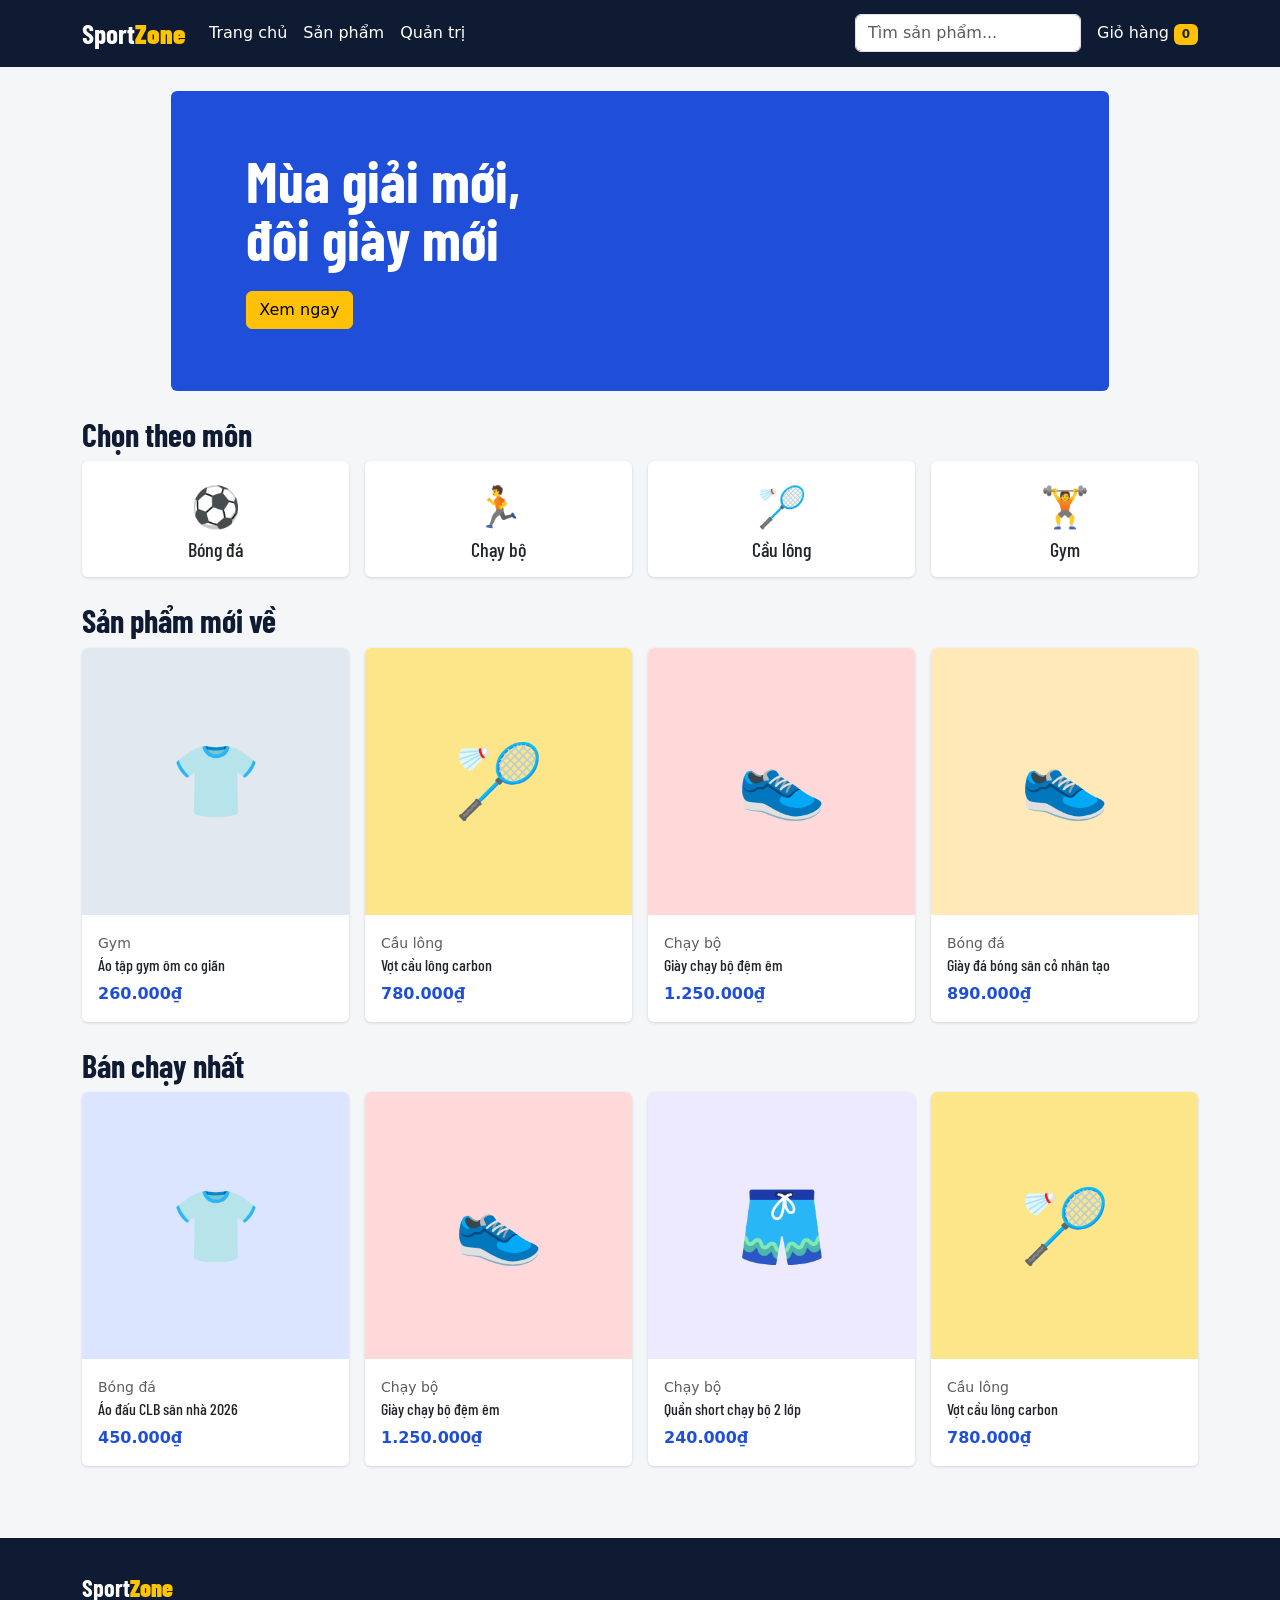
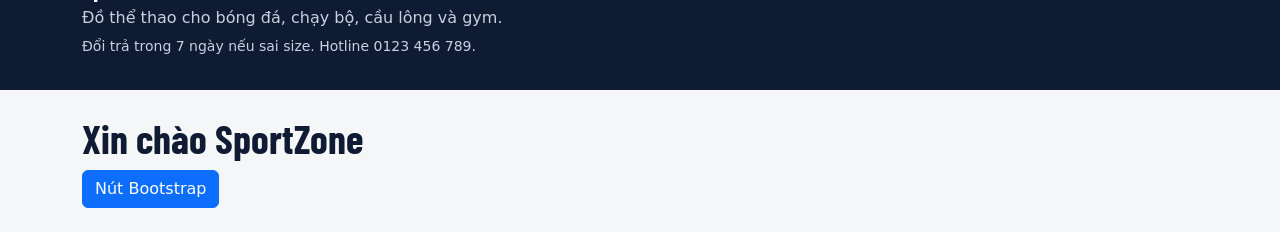
<file: index.html>
<!DOCTYPE html>
<html lang="vi">
<head>
  <meta charset="utf-8">
  <meta name="viewport" content="width=device-width, initial-scale=1">
  <title>SportZone – Đồ thể thao</title>
  <link href="https://cdn.jsdelivr.net/npm/bootstrap@5.3.3/dist/css/bootstrap.min.css" rel="stylesheet">
  <link href="https://fonts.googleapis.com/css2?family=Barlow+Condensed:wght@600;700&display=swap" rel="stylesheet">
  <link href="css/style.css" rel="stylesheet">
</head>
<body data-page="home">
  <header id="site-header"></header>
  <main class="container py-4" id="app"></main>
  <footer id="site-footer"></footer>

  <script src="https://code.jquery.com/jquery-3.7.1.min.js"></script>
  <script src="https://cdn.jsdelivr.net/npm/bootstrap@5.3.3/dist/js/bootstrap.bundle.min.js"></script>
  <script src="js/products.js"></script>
  <script src="js/main.js"></script>
</body>
  <main class="container py-4">
    <h1>Xin chào SportZone</h1>
    <button class="btn btn-primary">Nút Bootstrap</button>
  </main>

   <script src="https://code.jquery.com/jquery-3.7.1.min.js"></script>
  <script src="https://cdn.jsdelivr.net/npm/bootstrap@5.3.3/dist/js/bootstrap.bundle.min.js"></script>
  <script src="js/products.js"></script>
  <script src="js/main.js"></script>
</body>
</html>
</file>
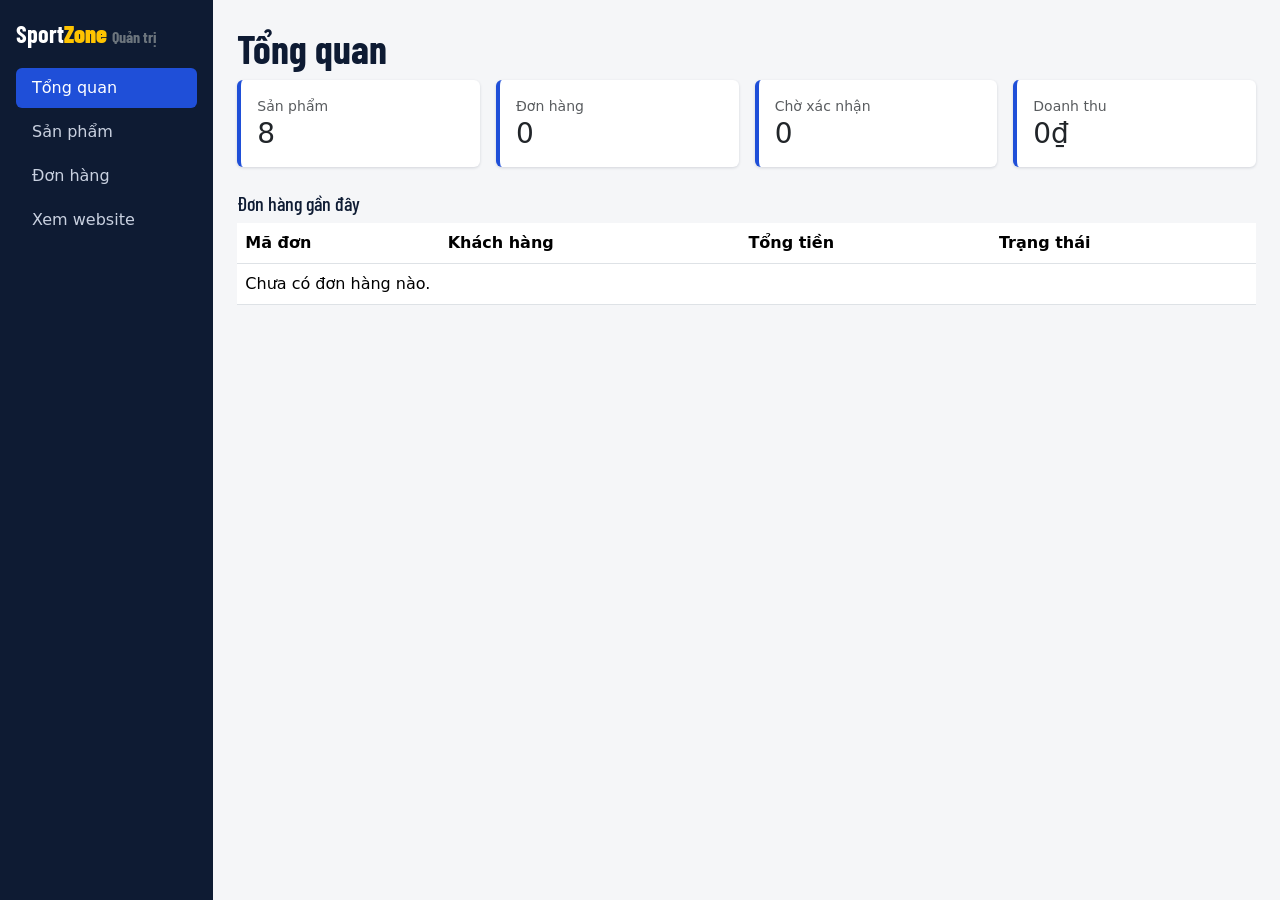
<file: admin.html>
<!DOCTYPE html>
<html lang="vi">
<head>
  <meta charset="utf-8">
  <meta name="viewport" content="width=device-width, initial-scale=1">
  <title>Quản trị – SportZone</title>
  <link href="https://cdn.jsdelivr.net/npm/bootstrap@5.3.3/dist/css/bootstrap.min.css" rel="stylesheet">
  <link href="https://fonts.googleapis.com/css2?family=Barlow+Condensed:wght@600;700&display=swap" rel="stylesheet">
  <link href="css/style.css" rel="stylesheet">
</head>
<body data-page="admin">
  <div class="container-fluid">
    <div class="row">

      <!-- Menu bên trái -->
      <aside class="col-md-2 adm-side p-3">
        <a class="brand fs-4 text-decoration-none d-block mb-3" href="admin.html">Sport<b>Zone</b> <small class="fs-6 text-secondary">Quản trị</small></a>
        <nav class="nav flex-row flex-md-column gap-1" id="adm-nav">
          <button class="nav-link text-start active" data-view="dash">Tổng quan</button>
          <button class="nav-link text-start" data-view="prod">Sản phẩm</button>
          <button class="nav-link text-start" data-view="order">Đơn hàng</button>
          <a class="nav-link text-start" href="index.html">Xem website</a>
        </nav>
      </aside>

      <!-- Nội dung -->
      <main class="col-md-10 p-4" id="app">

        <section id="v-dash" class="view">
          <h1>Tổng quan</h1>
          <div class="row g-3 mb-4" id="stats"></div>
          <h2 class="h5">Đơn hàng gần đây</h2>
          <div class="table-responsive">
            <table class="table align-middle">
              <thead><tr><th>Mã đơn</th><th>Khách hàng</th><th>Tổng tiền</th><th>Trạng thái</th></tr></thead>
              <tbody id="recent"></tbody>
            </table>
          </div>
        </section>

        <section id="v-prod" class="view d-none">
          <h1>Quản lý sản phẩm</h1>
          <div class="mb-3">
            <button id="addp" class="btn btn-main">Thêm sản phẩm mới</button>
            <button id="reset" class="btn btn-outline-secondary">Khôi phục dữ liệu mẫu</button>
          </div>
          <div class="table-responsive">
            <table class="table align-middle">
              <thead><tr><th></th><th>Tên</th><th>Môn</th><th>Giá</th><th></th></tr></thead>
              <tbody id="tp"></tbody>
            </table>
          </div>
        </section>

        <section id="v-order" class="view d-none">
          <h1>Quản lý đơn hàng</h1>
          <div class="table-responsive">
            <table class="table align-middle">
              <thead><tr><th>Mã đơn</th><th>Khách hàng</th><th>Sản phẩm</th><th>Tổng tiền</th><th>Trạng thái</th></tr></thead>
              <tbody id="to"></tbody>
            </table>
          </div>
        </section>

        <!-- Cửa sổ thêm / sửa sản phẩm -->
        <div class="modal fade" id="pmod">
          <div class="modal-dialog">
            <form id="pf" class="modal-content">
              <input type="hidden" id="pid">
              <div class="modal-header">
                <h2 class="h5 modal-title">Thông tin sản phẩm</h2>
                <button type="button" class="btn-close" data-bs-dismiss="modal"></button>
              </div>
              <div class="modal-body">
                <input id="pn" class="form-control mb-2" placeholder="Tên sản phẩm">
                <select id="pc" class="form-select mb-2"></select>
                <input id="pp" type="number" class="form-control mb-2" placeholder="Giá bán (₫)">
                <input id="pmat" class="form-control mb-2" placeholder="Chất liệu">
                <input id="ps" class="form-control mb-2" placeholder="Size, cách nhau bằng dấu phẩy: S,M,L">
                <textarea id="pd" class="form-control" placeholder="Mô tả"></textarea>
              </div>
              <div class="modal-footer">
                <button class="btn btn-main">Lưu sản phẩm</button>
              </div>
            </form>
          </div>
        </div>

      </main>
    </div>
  </div>

  <script src="https://code.jquery.com/jquery-3.7.1.min.js"></script>
  <script src="https://cdn.jsdelivr.net/npm/bootstrap@5.3.3/dist/js/bootstrap.bundle.min.js"></script>
  <script src="js/products.js"></script>
  <script src="js/main.js"></script>
</body>
</html>
</file>
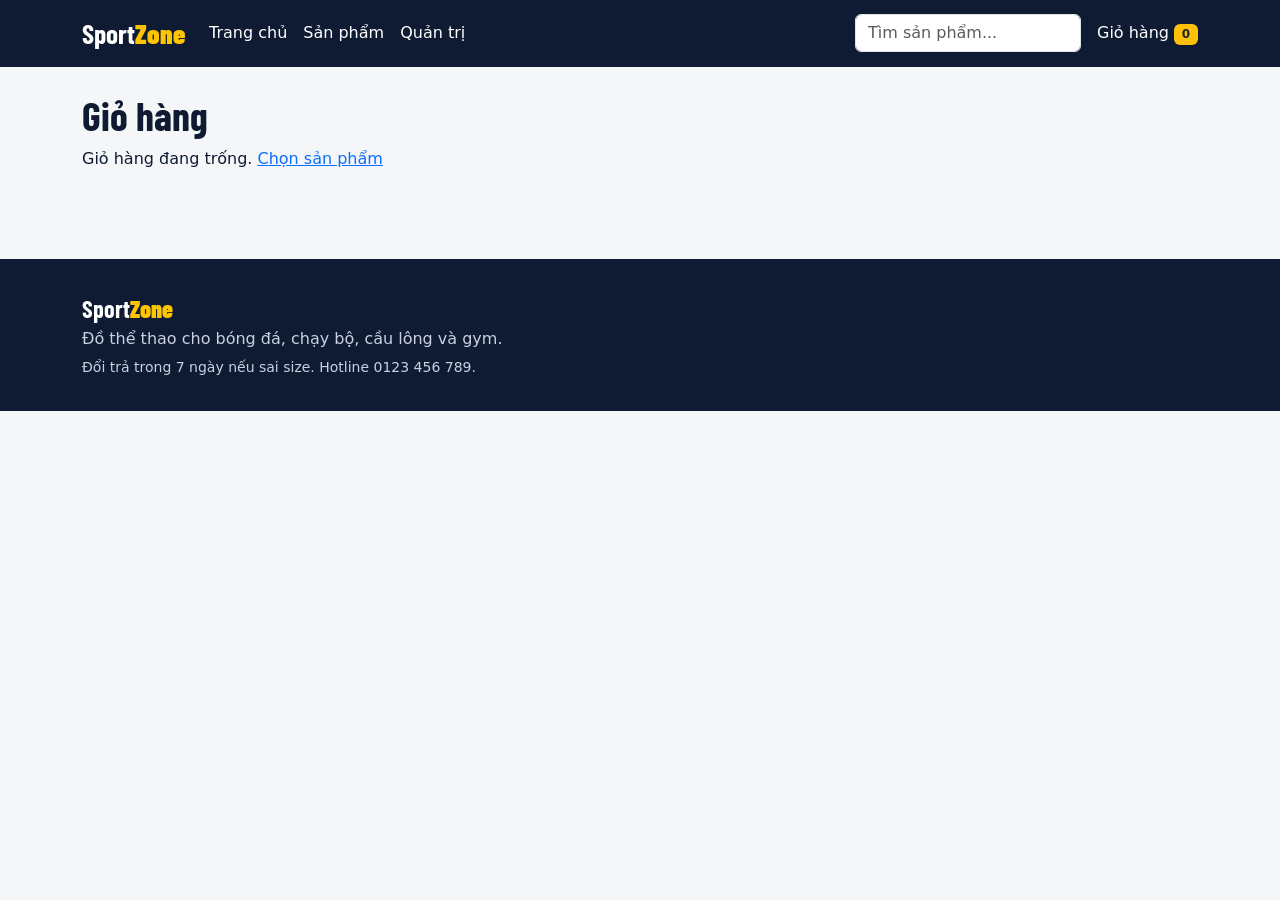
<file: cart.html>
<!DOCTYPE html>
<html lang="vi">
<head>
  <meta charset="utf-8">
  <meta name="viewport" content="width=device-width, initial-scale=1">
  <title>Giỏ hàng – SportZone</title>
  <link href="https://cdn.jsdelivr.net/npm/bootstrap@5.3.3/dist/css/bootstrap.min.css" rel="stylesheet">
  <link href="https://fonts.googleapis.com/css2?family=Barlow+Condensed:wght@600;700&display=swap" rel="stylesheet">
  <link href="css/style.css" rel="stylesheet">
</head>
<body data-page="cart">
  <header id="site-header"></header>
  <main class="container py-4" id="app"></main>
  <footer id="site-footer"></footer>

  <script src="https://code.jquery.com/jquery-3.7.1.min.js"></script>
  <script src="https://cdn.jsdelivr.net/npm/bootstrap@5.3.3/dist/js/bootstrap.bundle.min.js"></script>
  <script src="js/products.js"></script>
  <script src="js/main.js"></script>
</body>
</html>
</file>
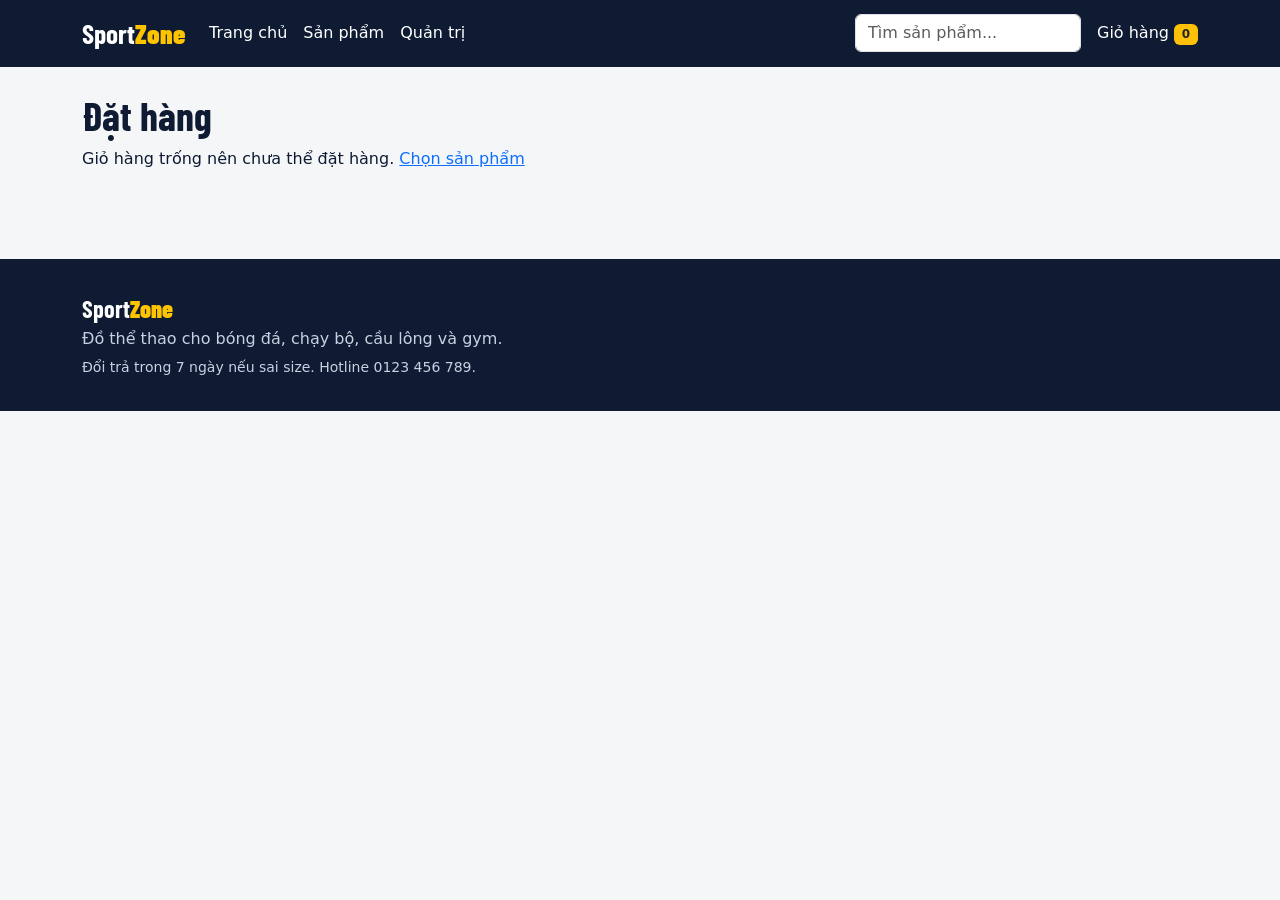
<file: checkout.html>
<!DOCTYPE html>
<html lang="vi">
<head>
  <meta charset="utf-8">
  <meta name="viewport" content="width=device-width, initial-scale=1">
  <title>Đặt hàng – SportZone</title>
  <link href="https://cdn.jsdelivr.net/npm/bootstrap@5.3.3/dist/css/bootstrap.min.css" rel="stylesheet">
  <link href="https://fonts.googleapis.com/css2?family=Barlow+Condensed:wght@600;700&display=swap" rel="stylesheet">
  <link href="css/style.css" rel="stylesheet">
</head>
<body data-page="checkout">
  <header id="site-header"></header>
  <main class="container py-4" id="app"></main>
  <footer id="site-footer"></footer>

  <script src="https://code.jquery.com/jquery-3.7.1.min.js"></script>
  <script src="https://cdn.jsdelivr.net/npm/bootstrap@5.3.3/dist/js/bootstrap.bundle.min.js"></script>
  <script src="js/products.js"></script>
  <script src="js/main.js"></script>
</body>
</html>
</file>
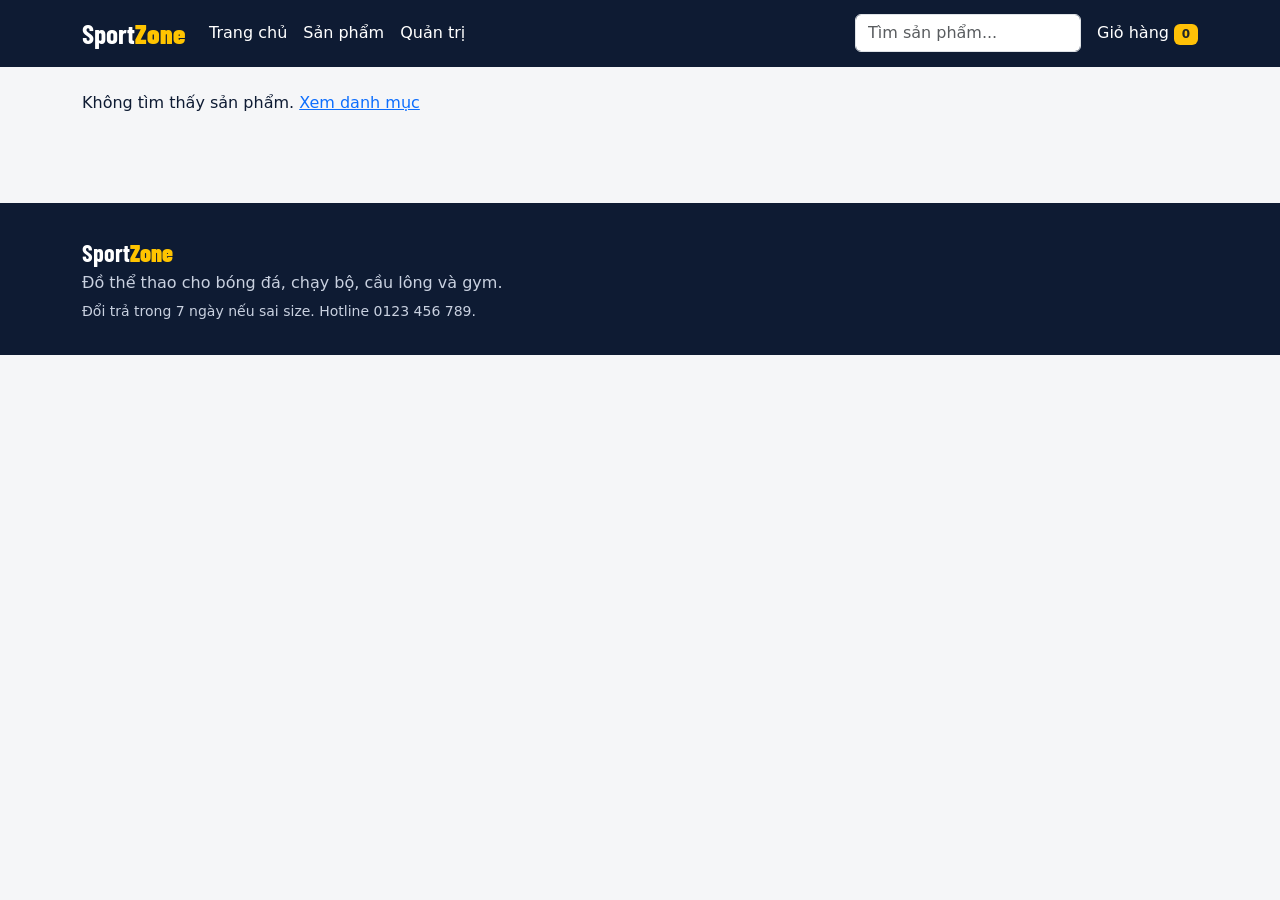
<file: detail.html>
<!DOCTYPE html>
<html lang="vi">
<head>
  <meta charset="utf-8">
  <meta name="viewport" content="width=device-width, initial-scale=1">
  <title>Chi tiết sản phẩm – SportZone</title>
  <link href="https://cdn.jsdelivr.net/npm/bootstrap@5.3.3/dist/css/bootstrap.min.css" rel="stylesheet">
  <link href="https://fonts.googleapis.com/css2?family=Barlow+Condensed:wght@600;700&display=swap" rel="stylesheet">
  <link href="css/style.css" rel="stylesheet">
</head>
<body data-page="detail">
  <header id="site-header"></header>
  <main class="container py-4" id="app"></main>
  <footer id="site-footer"></footer>

  <script src="https://code.jquery.com/jquery-3.7.1.min.js"></script>
  <script src="https://cdn.jsdelivr.net/npm/bootstrap@5.3.3/dist/js/bootstrap.bundle.min.js"></script>
  <script src="js/products.js"></script>
  <script src="js/main.js"></script>
</body>
</html>
</file>
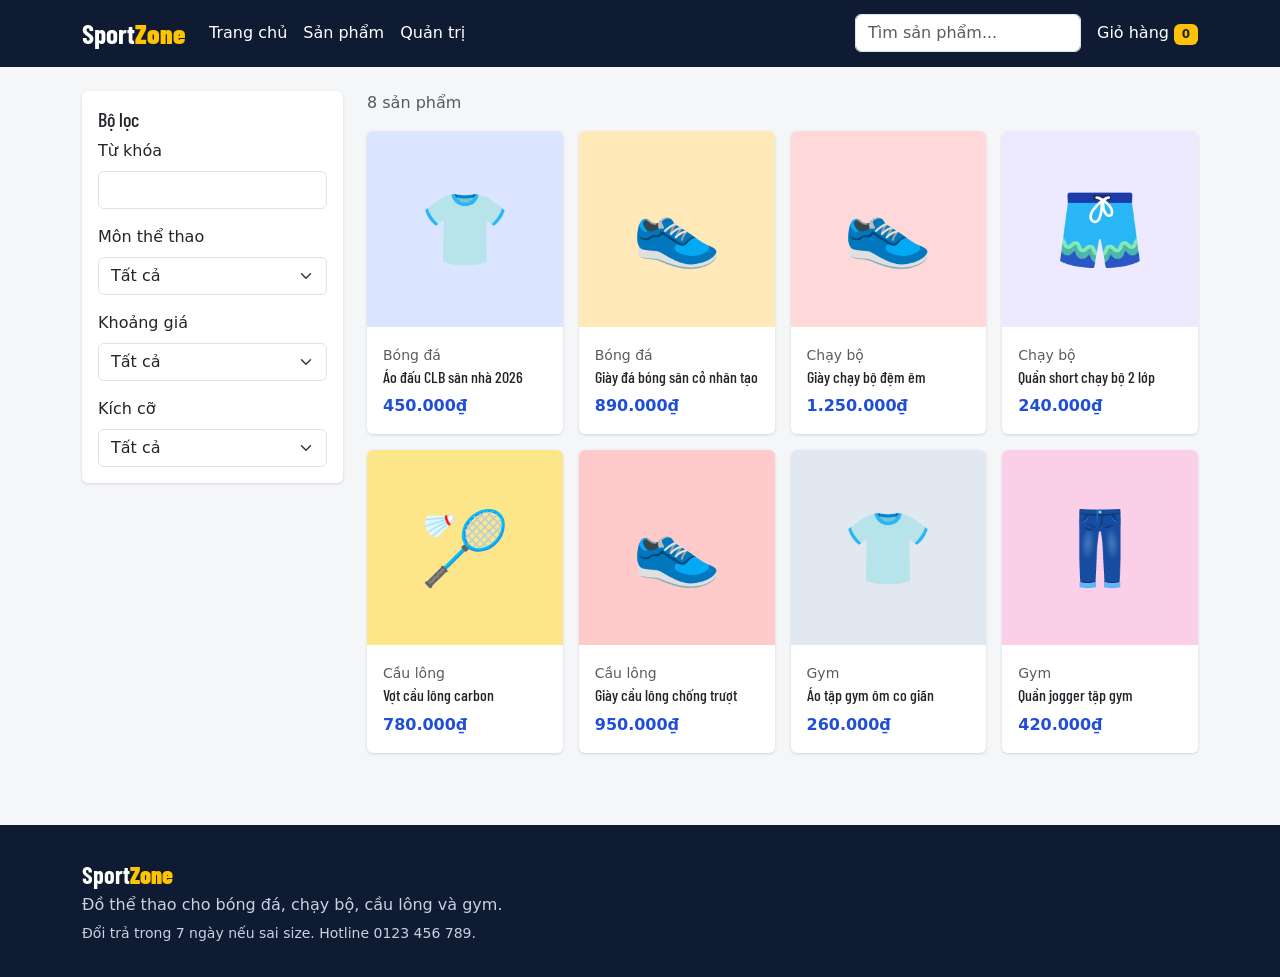
<file: products.html>
<!DOCTYPE html>
<html lang="vi">
<head>
  <meta charset="utf-8">
  <meta name="viewport" content="width=device-width, initial-scale=1">
  <title>Sản phẩm – SportZone</title>
  <link href="https://cdn.jsdelivr.net/npm/bootstrap@5.3.3/dist/css/bootstrap.min.css" rel="stylesheet">
  <link href="https://fonts.googleapis.com/css2?family=Barlow+Condensed:wght@600;700&display=swap" rel="stylesheet">
  <link href="css/style.css" rel="stylesheet">
</head>
<body data-page="products">
  <header id="site-header"></header>
  <main class="container py-4" id="app"></main>
  <footer id="site-footer"></footer>

  <script src="https://code.jquery.com/jquery-3.7.1.min.js"></script>
  <script src="https://cdn.jsdelivr.net/npm/bootstrap@5.3.3/dist/js/bootstrap.bundle.min.js"></script>
  <script src="js/products.js"></script>
  <script src="js/main.js"></script>
</body>
</html>
</file>
<file: css/style.css>
:root { --blue:#1f4fd8; --ink:#0e1b33; --sun:#ffc400; --chalk:#f5f6f8; }

body { background: var(--chalk); color: var(--ink); }
h1, h2, h3, .brand { font-family: 'Barlow Condensed', 'Arial Narrow', sans-serif; font-weight: 700; }

.navbar { background: var(--ink); }
.navbar .nav-link, .brand { color: #fff !important; }
.brand { font-size: 1.7rem; }
.brand b { color: var(--sun); }

.card { border: 0; border-radius: 6px; overflow: hidden; box-shadow: 0 1px 3px rgba(14,27,51,.15); }
.pic { aspect-ratio: 1/1; display: flex; align-items: center; justify-content: center; font-size: 4.5rem; }
.price { color: var(--blue); }
.btn-main { background: var(--blue); color: #fff; border: 0; }
.btn-main:hover { background: #173fb0; color: #fff; }

.slide { height: 300px; display: flex; flex-direction: column; justify-content: center; padding: 0 8%; color: #fff; }
.slide h1 { font-size: clamp(2rem, 6vw, 3.6rem); max-width: 12ch; line-height: 1; }

footer { background: var(--ink); color: #c9d1e0; margin-top: 3rem; padding: 2rem 0; }
.size-btn.on { background: var(--ink); color: #fff; }
.is-warn { outline: 2px solid #dc3545; border-radius: 6px; padding: 6px; }
.toast-msg { position: fixed; right: 16px; bottom: 16px; background: var(--ink); color: #fff; padding: 10px 16px; border-radius: 6px; display: none; z-index: 2000; }
/* ===== Trang quản trị ===== */
.adm-side { background: var(--ink); }
@media (min-width: 768px) { .adm-side { min-height: 100vh; } }
.adm-side .nav-link { color: #c9d1e0; border: 0; background: none; border-radius: 6px; }
.adm-side .nav-link:hover { background: rgba(255,255,255,.08); }
.adm-side .nav-link.active { background: var(--blue); color: #fff; }
.stat { border-left: 4px solid var(--blue); }
</file>
